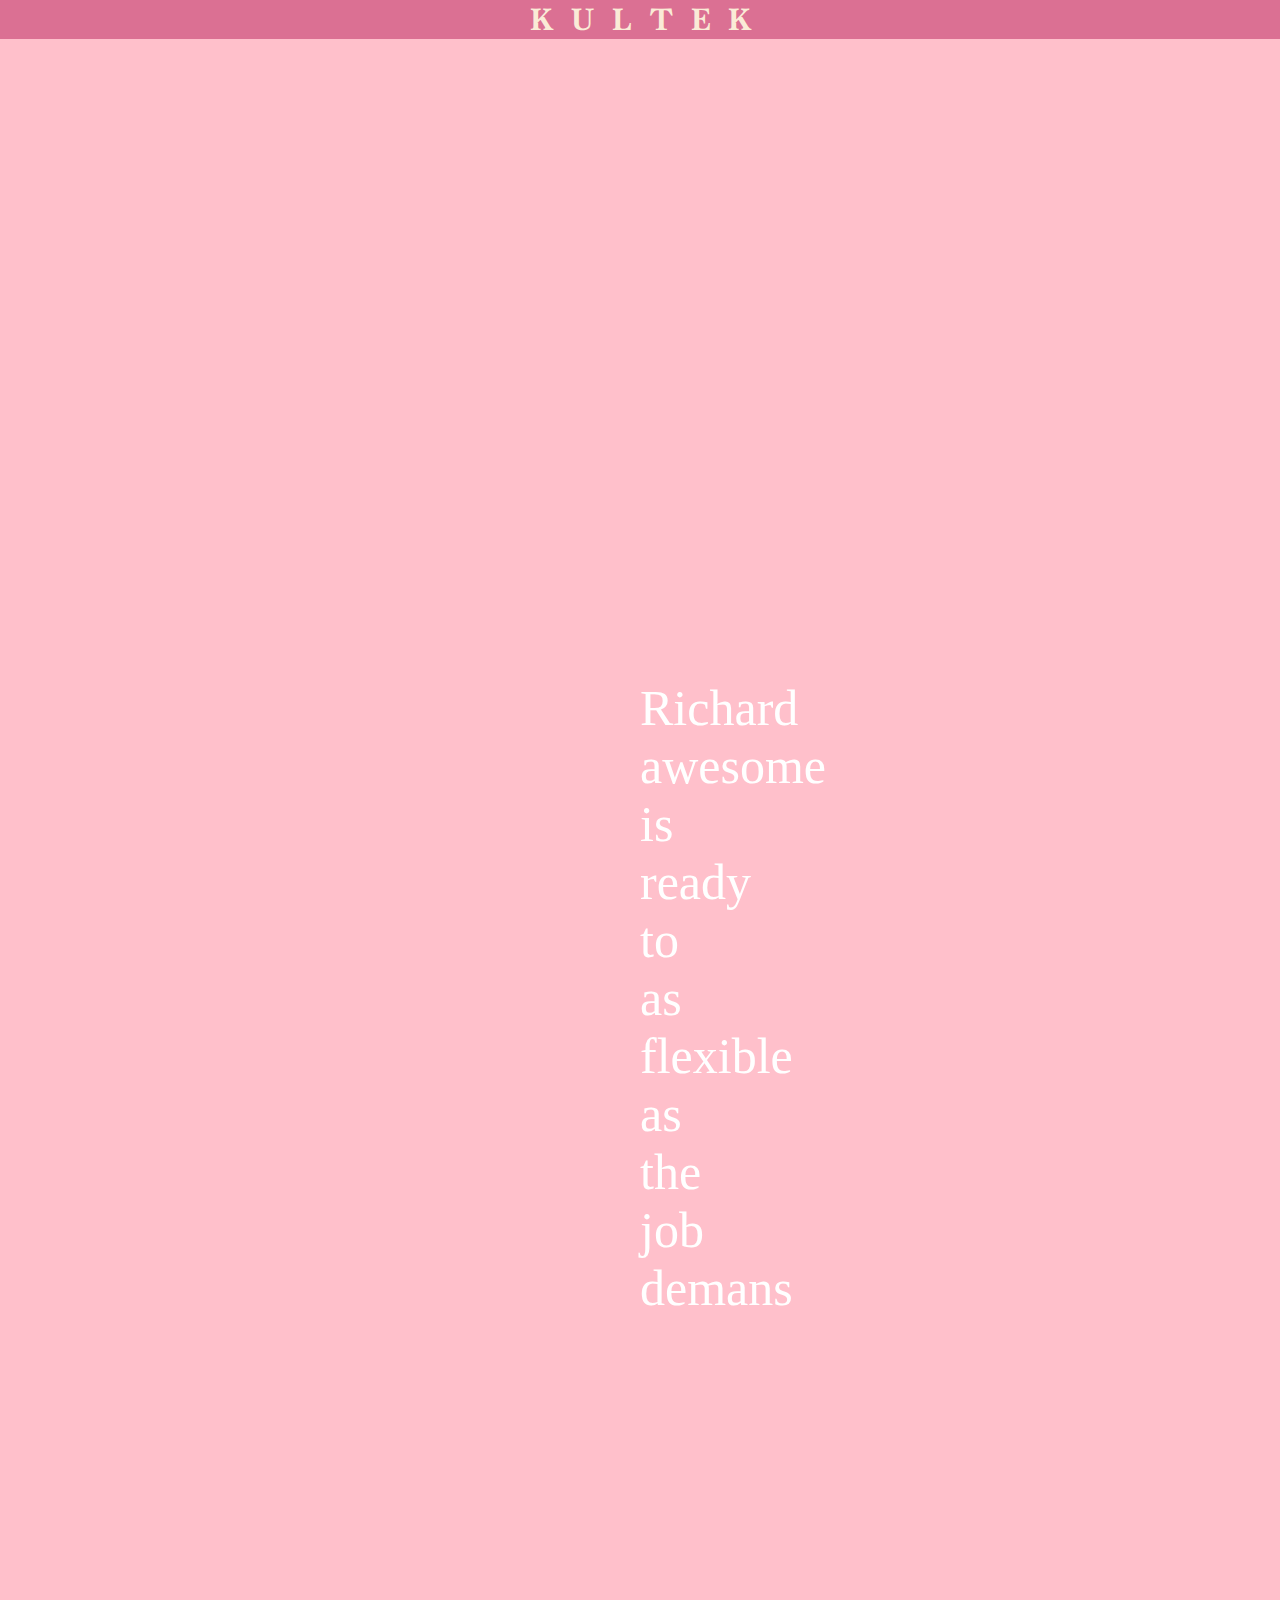
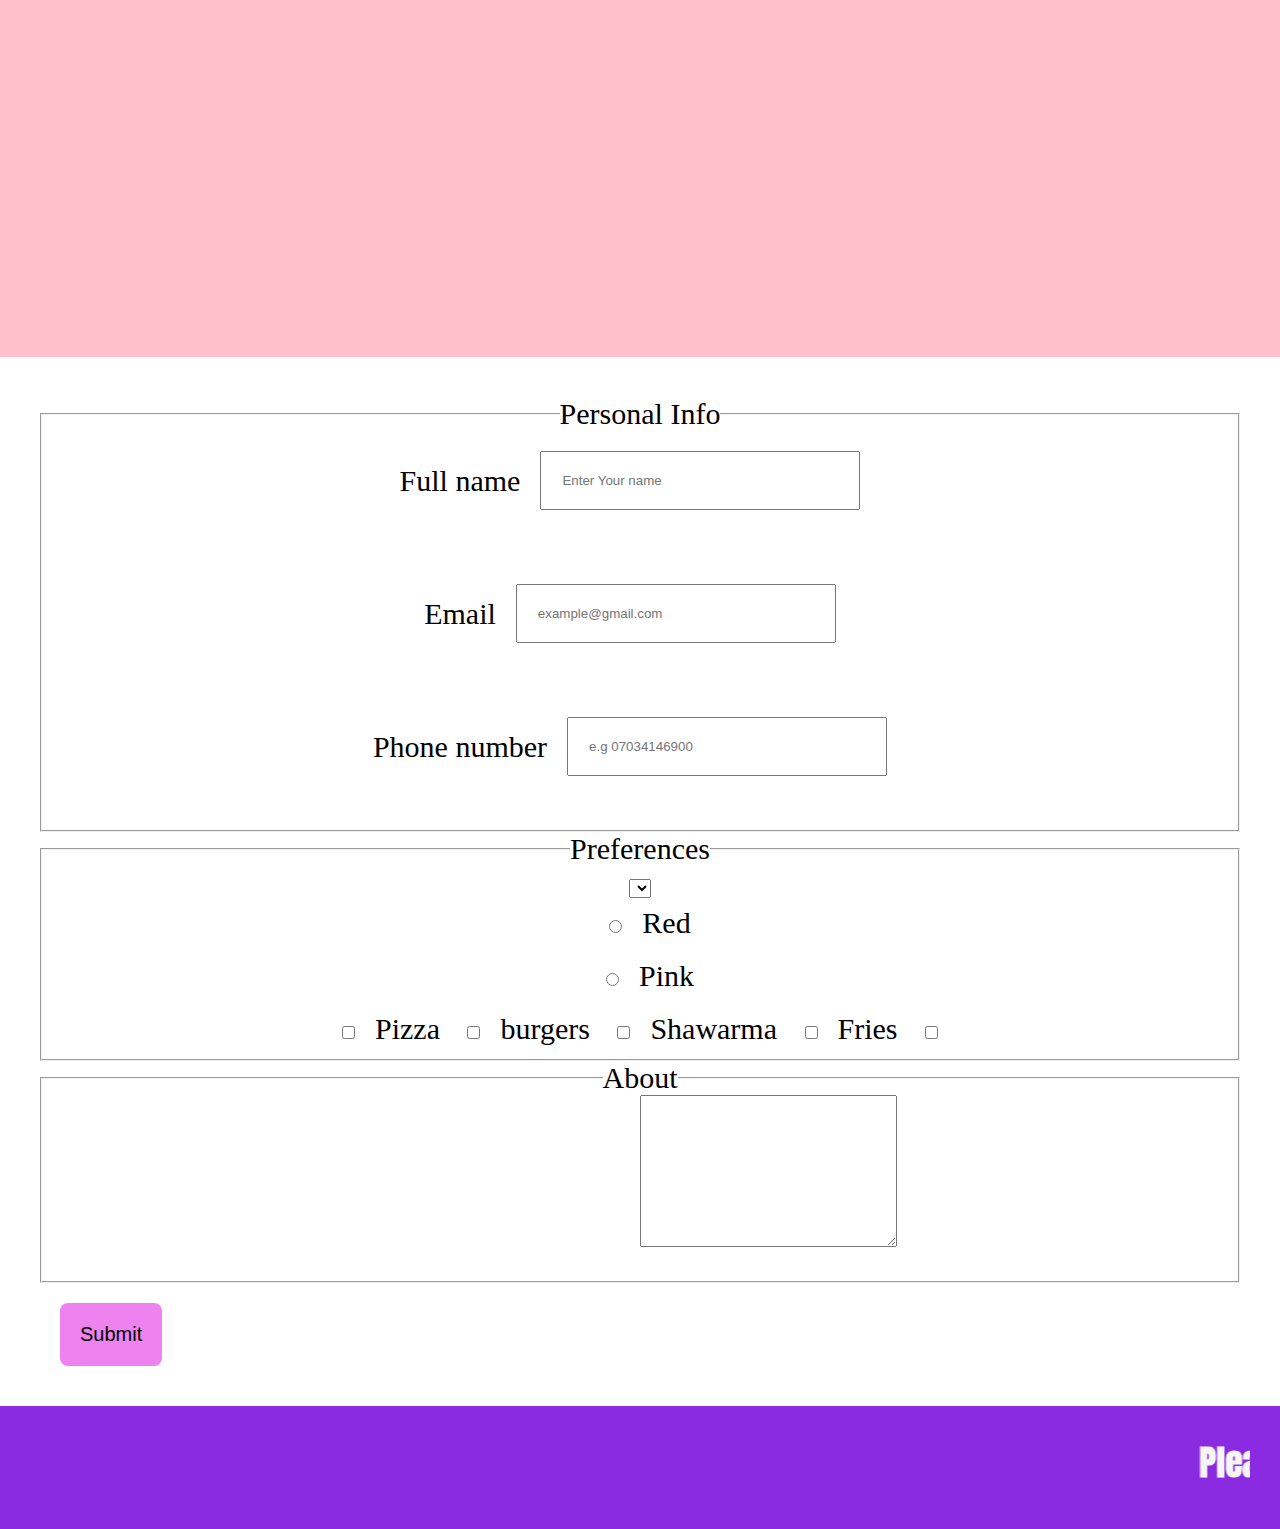
<file: index.html>
<!-- Very cute, very neat and very demure structure  -->
<!DOCTYPE html>
<html lang="en">
<head>
  <link rel="stylesheet" href="form-decorator.css">
  <link rel="stylesheet" href="https://fonts.googleapis.com/css?family=Anton%7CBaskervville%7CRaleway&display=swap">
  <link rel="stylesheet" href="https://use.fontawesome.com/releases/v5.8.2/css/all.css">
  <meta charset="UTF-8">
  <meta name="viewport" content="width=device-width, initial-scale=1.0">
  <title>Document</title>
</head>
<body>

  <!-- This part has the title of the project -->
  <header class="Partuno">
  <h1 id="title"><span>K</span><span>U</span><span>L</span><span>T</span><span>E</span><span>K</h1>
</header>

<!-- This part descripes the page -->
<section class="Partduo">
  <p id="description">Richard awesome is ready to as flexible as the job demans</p>
  </section>

  <!-- This part has the form the users fills -->
  <main class="assignment">
  <form id="survey-form">
    <fieldset>
      <legend>Personal Info</legend>
    <!-- The user writes their name -->
    <label id="name-label" for="">Full name
    <input id="name" type="text" required  placeholder="Enter Your name">
  </label>
  <br>

    <!-- The user writes their mail here -->
    <label id="email-label">Email
    <input id="email" type="email" required placeholder="example@gmail.com">
  </label>
  <br>

    <!-- The user writes their phone number -->
    <label id="number-label">Phone number
    <input id="number" type="number" max="12" min="10" placeholder="e.g 07034146900">
  </label>
  <br>
</fieldset>

<fieldset  class="set">
  <legend>Preferences</legend>
    <!-- The user picks an option from the dropdown -->
    <select name="Prefer" id="dropdown">
      <option value="Favorite Pet"></option>
      <option value="Cats"></option>
      <option value="Ferrets"></option>
      <option value="Dogs"></option>
    </select>
    <br>

    <!-- The user can only choose one option -->
    <input name="radio1" value="first radio" type="radio">Red
    <br>
    <input name="radio1" value="radio2" type="radio" >Pink
<br>

    <!-- The user can check multiple varieties -->
    <input type="checkbox" value="checka">Pizza
    <input type="checkbox" value="checke">burgers
    <input type="checkbox" value="checki">Shawarma
    <input type="checkbox" value="checko">Fries
    <input type="checkbox" value="checku">
    <br>
  </fieldset>

  <fieldset>
    <legend>About</legend>
    <!-- The user writes down a complaint -->
    <textarea name="" id="" cols="30" rows="10"></textarea>
<br>
  </fieldset>
    <!-- The user finalizes the submission -->
    <input type="submit" id="submit">
  </form>
</main>

<!-- I created this cuz I'm looking for a job! -->
<footer class="random-section">
  <marquee><h3 class="side-scroll">Please hire me!!! 07034146900</h3></marquee>
</footer>
</body>
</html>
</file>
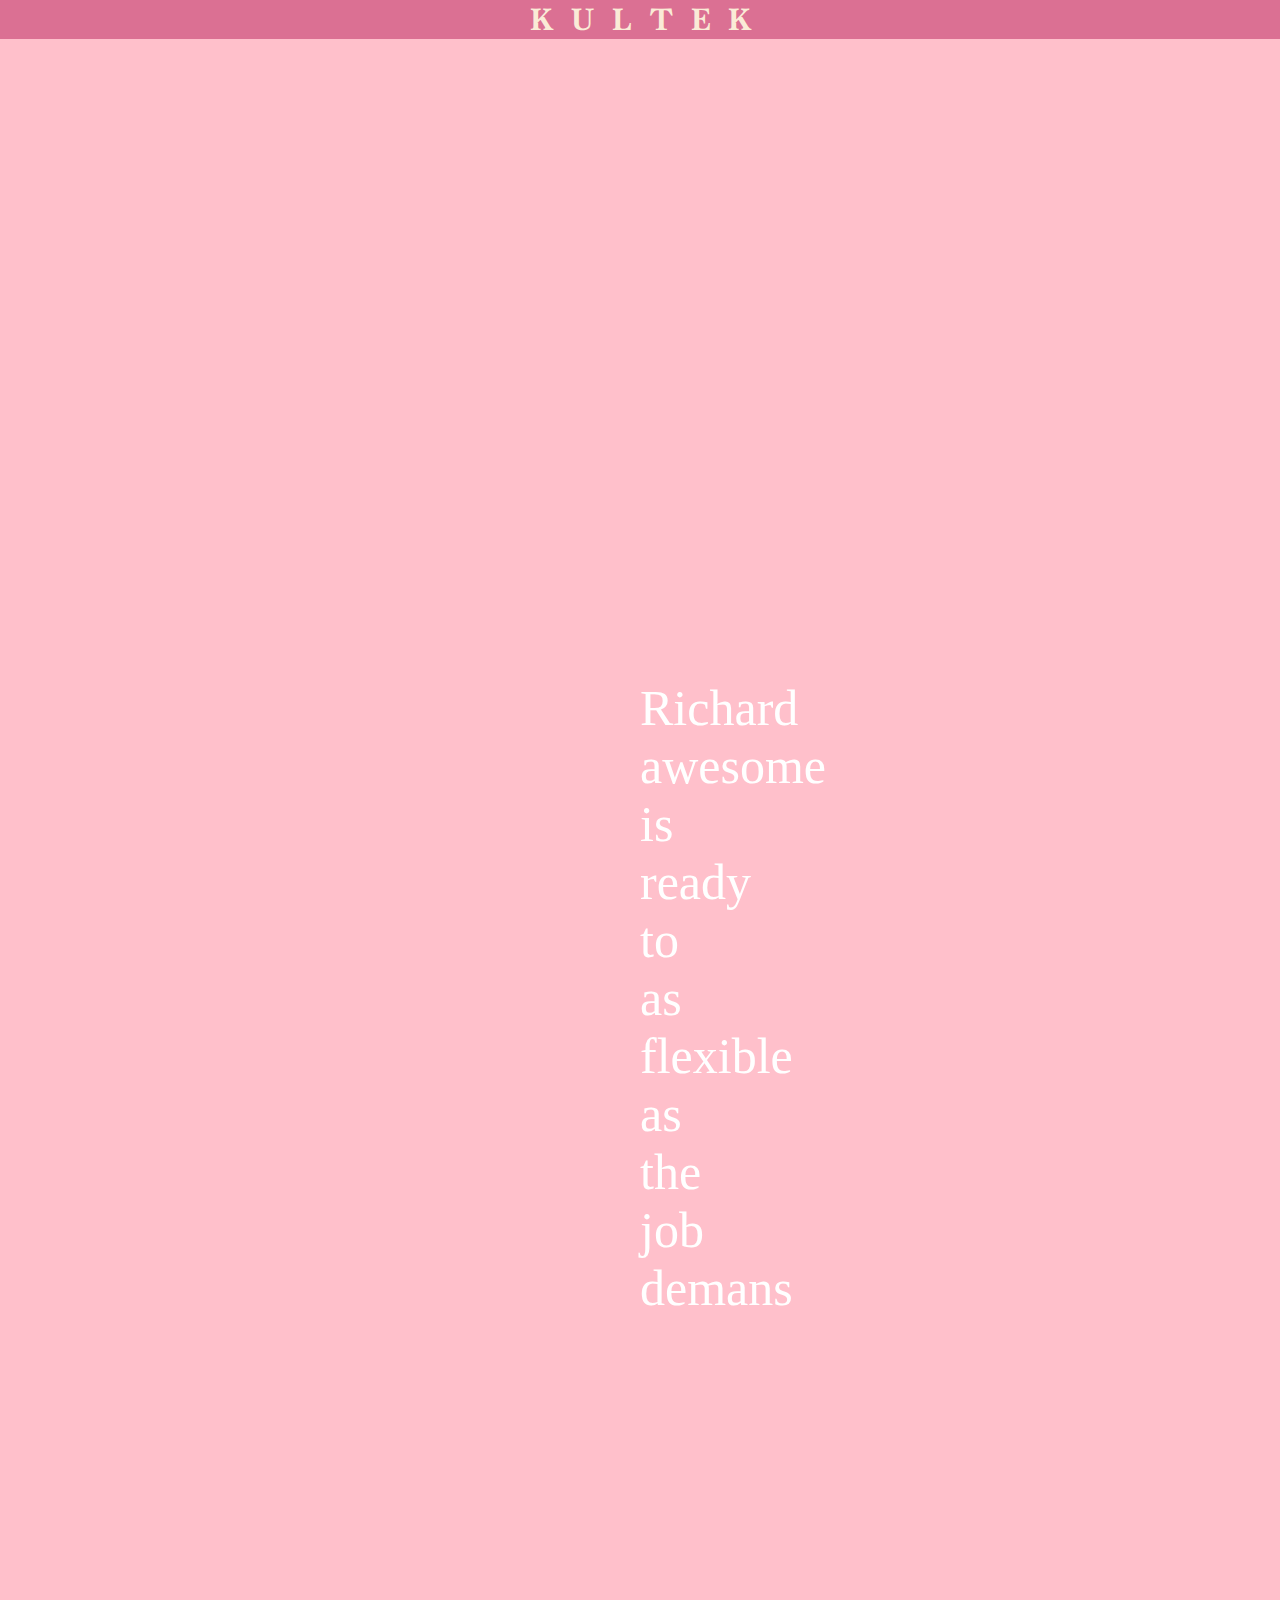
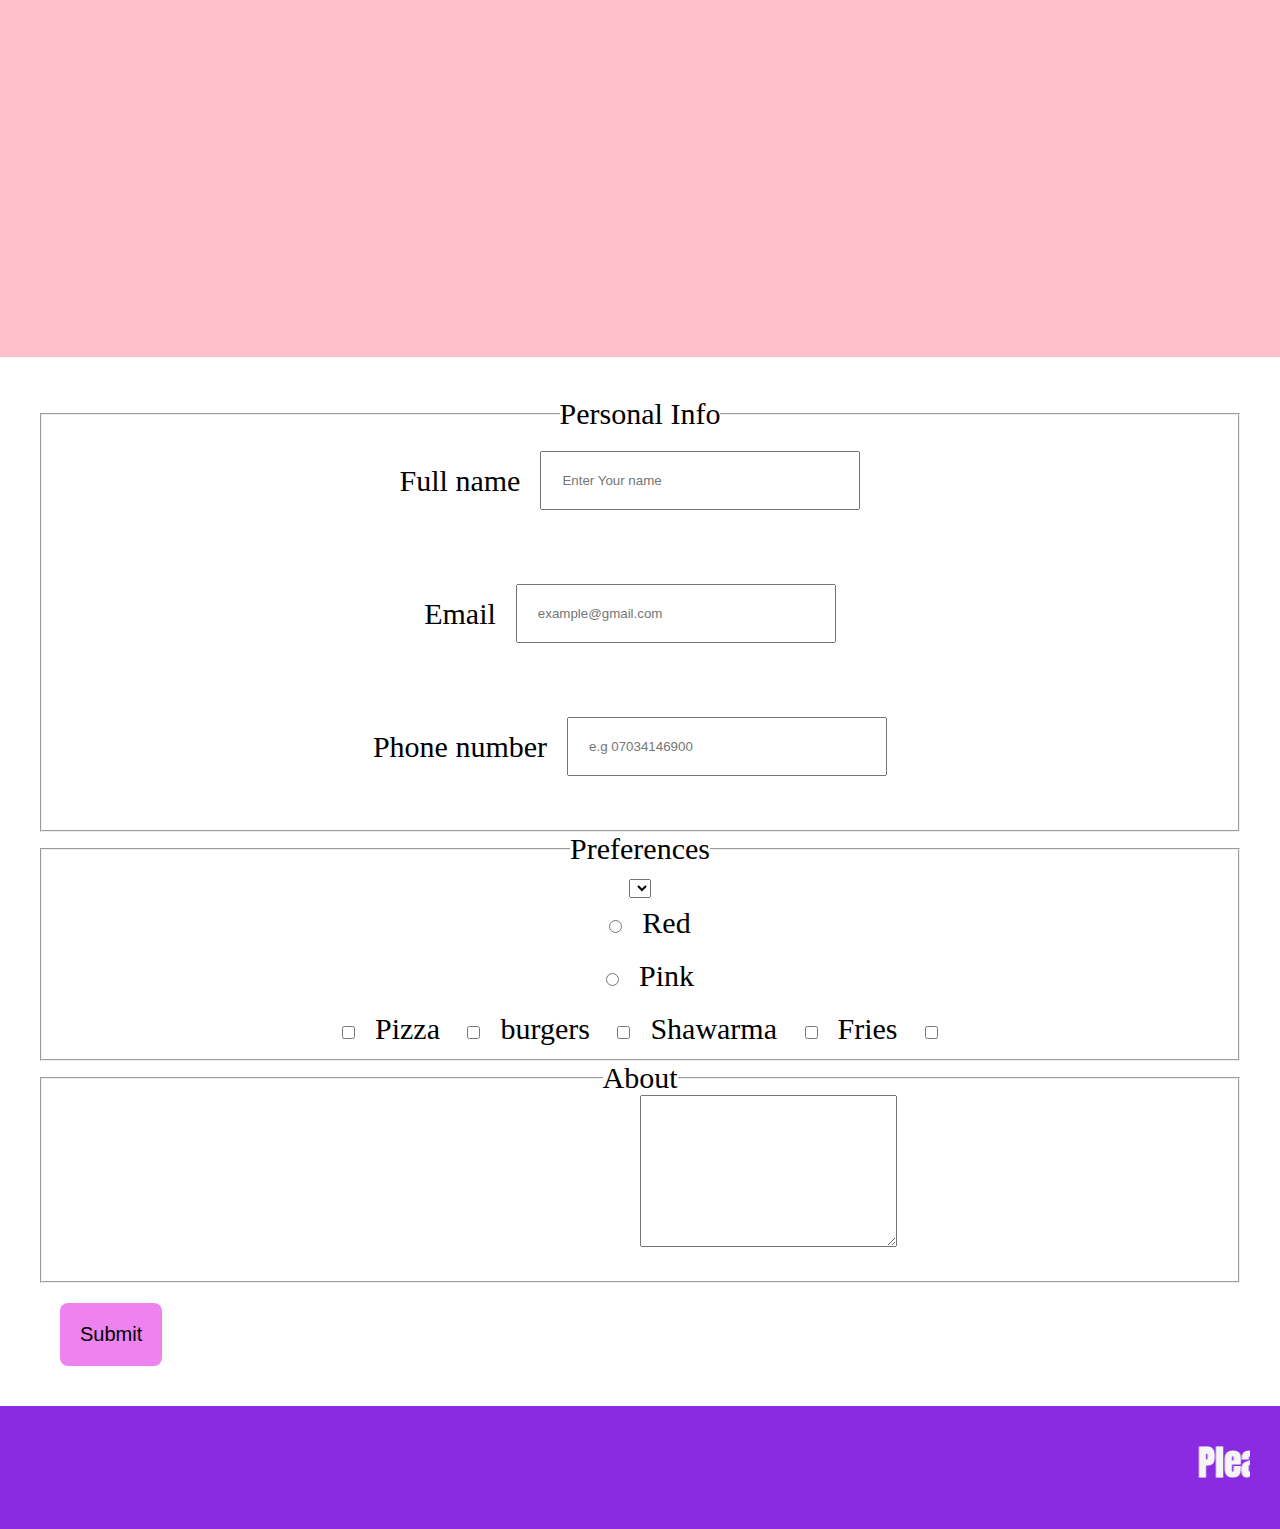
<file: survey-form.html>
<!-- Very cute, very neat and very demure structure  -->
<!DOCTYPE html>
<html lang="en">
<head>
  <link rel="stylesheet" href="form-decorator.css">
  <link rel="stylesheet" href="https://fonts.googleapis.com/css?family=Anton%7CBaskervville%7CRaleway&display=swap">
  <link rel="stylesheet" href="https://use.fontawesome.com/releases/v5.8.2/css/all.css">
  <meta charset="UTF-8">
  <meta name="viewport" content="width=device-width, initial-scale=1.0">
  <title>Document</title>
</head>
<body>

  <!-- This part has the title of the project -->
  <header class="Partuno">
  <h1 id="title"><span>K</span><span>U</span><span>L</span><span>T</span><span>E</span><span>K</h1>
</header>

<!-- This part descripes the page -->
<section class="Partduo">
  <p id="description">Richard awesome is ready to as flexible as the job demans</p>
  </section>

  <!-- This part has the form the users fills -->
  <main class="assignment">
  <form id="survey-form">
    <fieldset>
      <legend>Personal Info</legend>
    <!-- The user writes their name -->
    <label id="name-label" for="">Full name
    <input id="name" type="text" required  placeholder="Enter Your name">
  </label>
  <br>

    <!-- The user writes their mail here -->
    <label id="email-label">Email
    <input id="email" type="email" required placeholder="example@gmail.com">
  </label>
  <br>

    <!-- The user writes their phone number -->
    <label id="number-label">Phone number
    <input id="number" type="number" max="12" min="10" placeholder="e.g 07034146900">
  </label>
  <br>
</fieldset>

<fieldset  class="set">
  <legend>Preferences</legend>
    <!-- The user picks an option from the dropdown -->
    <select name="Prefer" id="dropdown">
      <option value="Favorite Pet"></option>
      <option value="Cats"></option>
      <option value="Ferrets"></option>
      <option value="Dogs"></option>
    </select>
    <br>

    <!-- The user can only choose one option -->
    <input name="radio1" value="first radio" type="radio">Red
    <br>
    <input name="radio1" value="radio2" type="radio" >Pink
<br>

    <!-- The user can check multiple varieties -->
    <input type="checkbox" value="checka">Pizza
    <input type="checkbox" value="checke">burgers
    <input type="checkbox" value="checki">Shawarma
    <input type="checkbox" value="checko">Fries
    <input type="checkbox" value="checku">
    <br>
  </fieldset>

  <fieldset>
    <legend>About</legend>
    <!-- The user writes down a complaint -->
    <textarea name="" id="" cols="30" rows="10"></textarea>
<br>
  </fieldset>
    <!-- The user finalizes the submission -->
    <input type="submit" id="submit">
  </form>
</main>

<!-- I created this cuz I'm looking for a job! -->
<footer class="random-section">
  <marquee><h3 class="side-scroll">Please hire me!!! 07034146900</h3></marquee>
</footer>
</body>
</html>
</file>
<file: form-decorator.css>
*{
  margin: 0;
  padding: 0;
  box-sizing: border-box;
}

.Partuno{
  background-color: palevioletred;
  text-transform: uppercase;
  text-align: center;
  word-spacing: 20px;
  font-family: Baskervville;
  font-size: 20px;
}

#title{
  color: antiquewhite;
  font-size: 30px;
  width: 100vw;
  text-transform: uppercase;
}


.Partuno > #title > span{
  margin: 9px;
  
}

#survey-form{
  margin: 40px;
  font-size: 30px;
}

input{
  margin: 20px;

}

label{
  display: flex;
  justify-content: center;
  align-items: center;
}

legend{
  text-align: center;
}

footer{
  background-color: blueviolet;
padding: 30px;
}

input[type="text"], input[type="number"],  input[type="email"]{
  width: 20rem;
  padding: 20px;
}

footer{
  color: whitesmoke;
  font-family: Anton;
  word-spacing: 40px;
}

h3{

}

input[type="radio"]{
  margin: 20px;
  padding: 20px;
}

input[type="submit"]{
  margin: 20px;
  padding: 20px;
  border-radius: 0.5rem;
  border: none;
  background-color: violet;
  font-size: 20px;
  display: flex;
  justify-content: center;
  align-items: center;
}

#description{
  position: relative;
  font-size: 50px;
  background-color: pink;
  color: white;
  -webkit-text-stroke: 0.5px solid white;
  padding: 50%;
}



footer{
  font-size: 30px;
}

.set {
  
  text-align: center;
  
}

textarea{
  display: flex;
  align-items: center;
  justify-content: center;
  margin-left: 50%;
}
</file>
